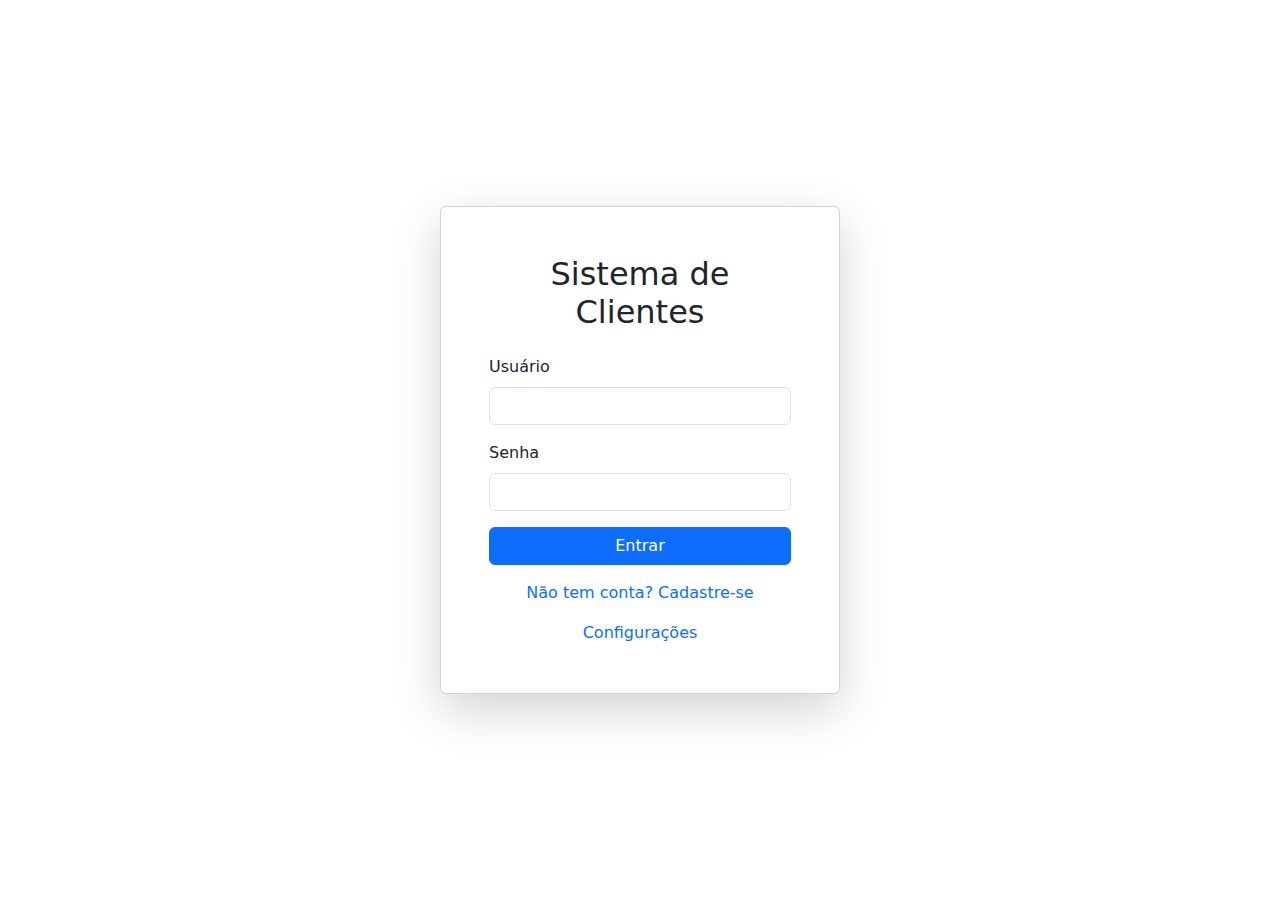
<file: index.html>
<!DOCTYPE html>
<html lang="pt-BR">
<head>
    <meta charset="UTF-8">
    <meta name="viewport" content="width=device-width, initial-scale=1.0">
    <title>Login - Sistema de Clientes</title>
    <link href="https://cdn.jsdelivr.net/npm/bootstrap@5.3.0/dist/css/bootstrap.min.css" rel="stylesheet">
    <link rel="stylesheet" href="assets/css/style.css">
</head>
<body>
    <div class="container d-flex justify-content-center align-items-center min-vh-100">
        <div class="card shadow-lg login-card">
            <div class="card-body p-5">
                <h2 class="card-title text-center mb-4">Sistema de Clientes</h2>
                
                
                <div id="loginForm">
                    <div class="mb-3">
                        <label for="usuario" class="form-label">Usuário</label>
                        <input type="text" class="form-control" id="usuario" required>
                    </div>
                    <div class="mb-3">
                        <label for="senha" class="form-label">Senha</label>
                        <input type="password" class="form-control" id="senha" required>
                    </div>
                    <div class="d-grid gap-2 mb-3">
                        <button type="button" class="btn btn-primary" id="btnLogin">Entrar</button>
                    </div>
                    <div class="text-center mb-3">
                        <a href="#" id="linkCadastro" class="text-decoration-none">Não tem conta? Cadastre-se</a>
                    </div>
                    <div class="text-center">
                        <a href="#" id="linkConfiguracoes" class="text-decoration-none">Configurações</a>
                    </div>
                    <div id="msgErro" class="alert alert-danger mt-3 d-none" role="alert"></div>
                </div>

               
                <div id="cadastroForm" class="d-none">
                    <h4 class="mb-4 text-center">Cadastro de Usuário</h4>
                    <div class="mb-3">
                        <label for="novoUsuario" class="form-label">Usuário</label>
                        <input type="text" class="form-control" id="novoUsuario" required>
                    </div>
                    <div class="mb-3">
                        <label for="novaSenha" class="form-label">Senha</label>
                        <input type="password" class="form-control" id="novaSenha" required>
                    </div>
                    <div class="mb-3">
                        <label for="confirmarSenha" class="form-label">Confirmar Senha</label>
                        <input type="password" class="form-control" id="confirmarSenha" required>
                    </div>
                    <div class="d-grid gap-2 mb-3">
                        <button type="button" class="btn btn-success" id="btnCadastrar">Cadastrar</button>
                    </div>
                    <div class="text-center">
                        <a href="#" id="linkVoltarLogin" class="text-decoration-none">Voltar para Login</a>
                    </div>
                    <div id="msgErroCadastro" class="alert alert-danger mt-3 d-none" role="alert"></div>
                    <div id="msgSucessoCadastro" class="alert alert-success mt-3 d-none" role="alert"></div>
                </div>

               
                <div id="configForm" class="d-none">
                    <h4 class="mb-4 text-center">Configurações</h4>
                    <div class="mb-3">
                        <label for="uploadDB" class="form-label">Upload de Banco de Dados (JSON)</label>
                        <input type="file" class="form-control" id="uploadDB" accept=".json">
                        <small class="form-text text-muted">Faça upload de um arquivo JSON pré-populado</small>
                    </div>
                    <div class="d-grid gap-2 mb-3">
                        <button type="button" class="btn btn-info" id="btnUploadDB">Importar Banco</button>
                    </div>
                    <div class="text-center">
                        <a href="#" id="linkVoltarLogin2" class="text-decoration-none">Voltar para Login</a>
                    </div>
                    <div id="msgConfig" class="alert mt-3 d-none" role="alert"></div>
                </div>
            </div>
        </div>
    </div>

 
    <script src="https://code.jquery.com/jquery-3.7.0.min.js"></script>
    <script src="https://cdn.jsdelivr.net/npm/bootstrap@5.3.0/dist/js/bootstrap.bundle.min.js"></script>
    <script src="assets/libs/alasql.min.js"></script>
    
  
    <script src="src/infrastructure/database/DatabaseConnection.js"></script>
    <script src="src/infrastructure/database/LocalStorageAdapter.js"></script>
    <script src="src/infrastructure/database/DatabaseExportService.js"></script>
    
    
    <script src="src/core/repositories/UsuarioRepository.js"></script>
    <script src="src/core/repositories/ClienteRepository.js"></script>
    <script src="src/core/repositories/EnderecoRepository.js"></script>
    
   
    <script src="src/core/services/AuthService.js"></script>
    <script src="src/core/services/ClienteService.js"></script>
    <script src="src/core/services/EnderecoService.js"></script>
    <script src="src/core/services/DatabaseSyncService.js"></script>
    
   
    <script src="src/utils/Formatadores.js"></script>
    <script src="src/utils/MascarasInput.js"></script>
    
  
    <script src="src/ui/controllers/LoginController.js"></script>
    
  
    <script src="src/app.js"></script>
</body>
</html>
</file>
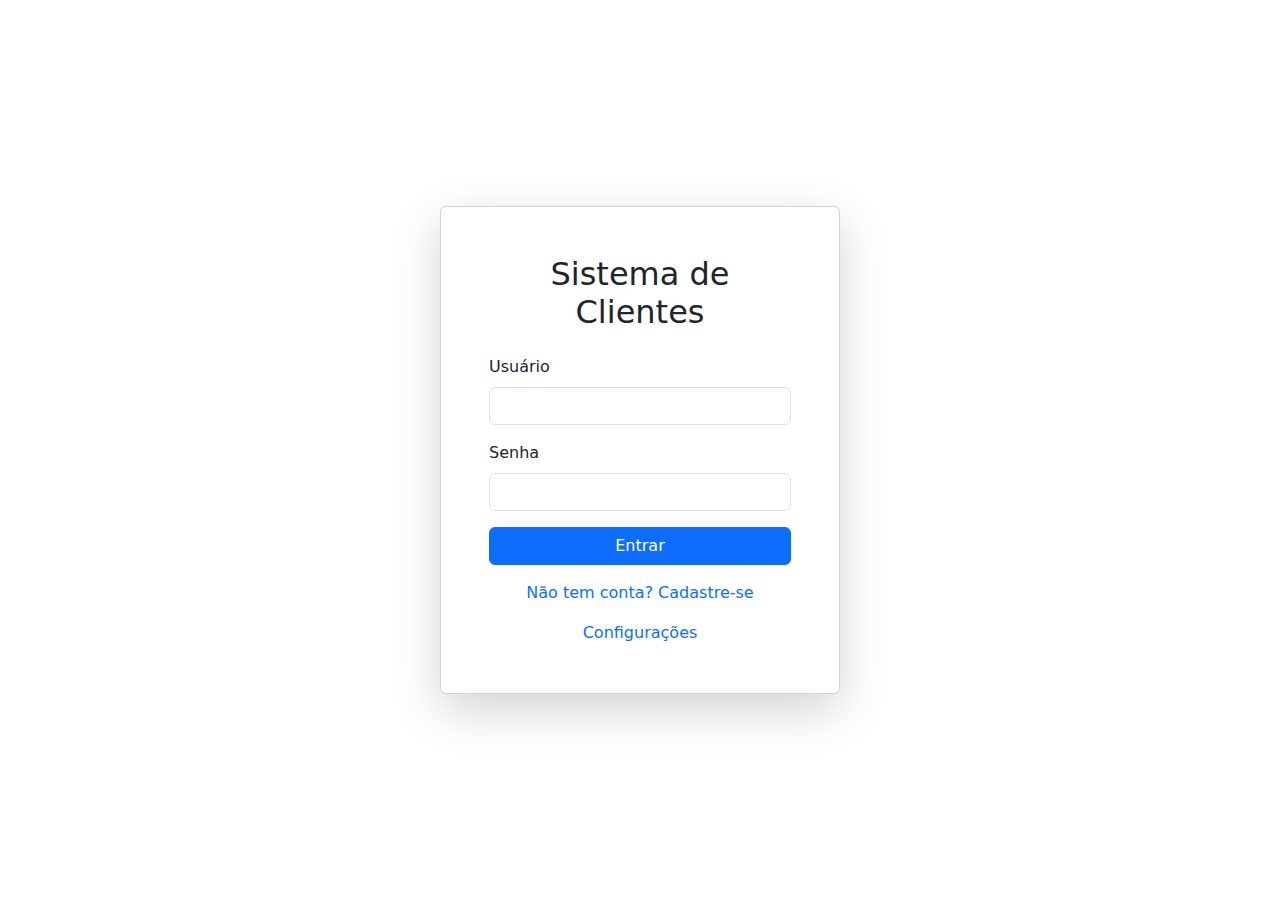
<file: clientes.html>
<!DOCTYPE html>
<html lang="pt-BR">
<head>
    <meta charset="UTF-8">
    <meta name="viewport" content="width=device-width, initial-scale=1.0">
    <title>Clientes - Sistema de Clientes</title>
    <link href="https://cdn.jsdelivr.net/npm/bootstrap@5.3.0/dist/css/bootstrap.min.css" rel="stylesheet">
    <link rel="stylesheet" href="assets/css/style.css">
</head>
<body>
    <nav class="navbar navbar-expand-lg navbar-dark bg-primary">
        <div class="container-fluid">
            <a class="navbar-brand" href="#">Sistema de Clientes</a>
            <button class="navbar-toggler" type="button" data-bs-toggle="collapse" data-bs-target="#navbarNav">
                <span class="navbar-toggler-icon"></span>
            </button>
            <div class="collapse navbar-collapse" id="navbarNav">
                <ul class="navbar-nav ms-auto">
                    <li class="nav-item">
                        <a class="nav-link active" href="clientes.html">Clientes</a>
                    </li>
                    <li class="nav-item">
                        <a class="nav-link" href="enderecos.html">Endereços</a>
                    </li>
                    <li class="nav-item">
                        <a class="nav-link" href="#" id="btnExportar">Exportar DB</a>
                    </li>
                    <li class="nav-item">
                        <a class="nav-link" href="#" id="btnLogout">Sair</a>
                    </li>
                </ul>
            </div>
        </div>
    </nav>

    <div class="container mt-4">
        <div class="row mb-4">
            <div class="col-12">
                <h2>Gerenciar Clientes</h2>
                <button type="button" class="btn btn-primary" data-bs-toggle="modal" data-bs-target="#modalCliente">
                    Novo Cliente
                </button>
            </div>
        </div>

      
        <div class="row">
            <div class="col-12">
                <div class="table-responsive">
                    <table class="table table-striped table-hover">
                        <thead>
                            <tr>
                                <th>ID</th>
                                <th>Nome Completo</th>
                                <th>CPF</th>
                                <th>Data Nascimento</th>
                                <th>Telefone</th>
                                <th>Celular</th>
                                <th>Ações</th>
                            </tr>
                        </thead>
                        <tbody id="tabelaClientes">
              
                        </tbody>
                    </table>
                </div>
            </div>
        </div>
    </div>

    
    <div class="modal fade" id="modalCliente" tabindex="-1">
        <div class="modal-dialog">
            <div class="modal-content">
                <div class="modal-header">
                    <h5 class="modal-title" id="modalClienteTitle">Novo Cliente</h5>
                    <button type="button" class="btn-close" data-bs-dismiss="modal"></button>
                </div>
                <div class="modal-body">
                    <form id="formCliente">
                        <input type="hidden" id="clienteId">
                        <div class="mb-3">
                            <label for="nomeCompleto" class="form-label">Nome Completo *</label>
                            <input type="text" class="form-control" id="nomeCompleto" required>
                        </div>
                        <div class="mb-3">
                            <label for="cpf" class="form-label">CPF *</label>
                            <input type="text" class="form-control" id="cpf" placeholder="000.000.000-00" maxlength="14" required>
                        </div>
                        <div class="mb-3">
                            <label for="dataNascimento" class="form-label">Data Nascimento *</label>
                            <input type="date" class="form-control" id="dataNascimento" required>
                        </div>
                        <div class="mb-3">
                            <label for="telefone" class="form-label">Telefone</label>
                            <input type="text" class="form-control" id="telefone" placeholder="(00) 0000-0000" maxlength="14">
                        </div>
                        <div class="mb-3">
                            <label for="celular" class="form-label">Celular *</label>
                            <input type="text" class="form-control" id="celular" placeholder="(00) 00000-0000" maxlength="15" required>
                        </div>
                        <div id="msgErroCliente" class="alert alert-danger d-none" role="alert"></div>
                    </form>
                </div>
                <div class="modal-footer">
                    <button type="button" class="btn btn-secondary" data-bs-dismiss="modal">Cancelar</button>
                    <button type="button" class="btn btn-primary" id="btnSalvarCliente">Salvar</button>
                </div>
            </div>
        </div>
    </div>


    <script src="https://code.jquery.com/jquery-3.7.0.min.js"></script>
    <script src="https://cdn.jsdelivr.net/npm/bootstrap@5.3.0/dist/js/bootstrap.bundle.min.js"></script>
    <script src="assets/libs/alasql.min.js"></script>
    
    
    <script src="src/infrastructure/database/DatabaseConnection.js"></script>
    <script src="src/infrastructure/database/LocalStorageAdapter.js"></script>
    <script src="src/infrastructure/database/DatabaseExportService.js"></script>
    
   
    <script src="src/core/repositories/UsuarioRepository.js"></script>
    <script src="src/core/repositories/ClienteRepository.js"></script>
    <script src="src/core/repositories/EnderecoRepository.js"></script>
    

    <script src="src/core/services/AuthService.js"></script>
    <script src="src/core/services/ClienteService.js"></script>
    <script src="src/core/services/EnderecoService.js"></script>
    <script src="src/core/services/DatabaseSyncService.js"></script>
    
    
    <script src="src/utils/Formatadores.js"></script>
    <script src="src/utils/MascarasInput.js"></script>
    
  
    <script src="src/ui/controllers/ClienteController.js"></script>
    
   
    <script src="src/app.js"></script>
</body>
</html>
</file>
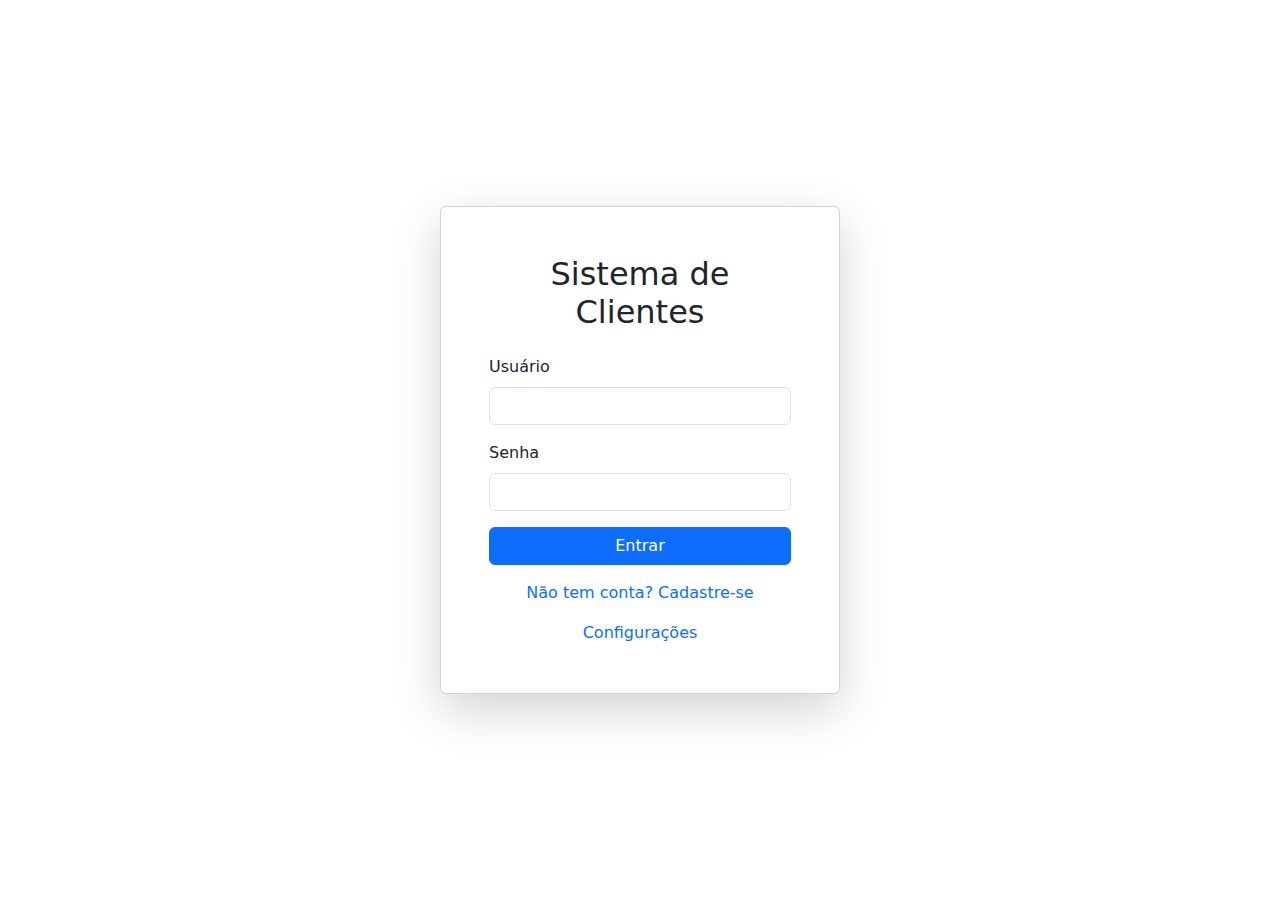
<file: enderecos.html>
<!DOCTYPE html>
<html lang="pt-BR">
<head>
    <meta charset="UTF-8">
    <meta name="viewport" content="width=device-width, initial-scale=1.0">
    <title>Endereços - Sistema de Clientes</title>
    <link href="https://cdn.jsdelivr.net/npm/bootstrap@5.3.0/dist/css/bootstrap.min.css" rel="stylesheet">
    <link rel="stylesheet" href="assets/css/style.css">
</head>
<body>
    <nav class="navbar navbar-expand-lg navbar-dark bg-primary">
        <div class="container-fluid">
            <a class="navbar-brand" href="#">Sistema de Clientes</a>
            <button class="navbar-toggler" type="button" data-bs-toggle="collapse" data-bs-target="#navbarNav">
                <span class="navbar-toggler-icon"></span>
            </button>
            <div class="collapse navbar-collapse" id="navbarNav">
                <ul class="navbar-nav ms-auto">
                    <li class="nav-item">
                        <a class="nav-link" href="clientes.html">Clientes</a>
                    </li>
                    <li class="nav-item">
                        <a class="nav-link active" href="enderecos.html">Endereços</a>
                    </li>
                    <li class="nav-item">
                        <a class="nav-link" href="#" id="btnExportar">Exportar DB</a>
                    </li>
                    <li class="nav-item">
                        <a class="nav-link" href="#" id="btnLogout">Sair</a>
                    </li>
                </ul>
            </div>
        </div>
    </nav>

    <div class="container mt-4">
        <div class="row mb-4">
            <div class="col-12">
                <h2>Gerenciar Endereços</h2>
                <button type="button" class="btn btn-primary" data-bs-toggle="modal" data-bs-target="#modalEndereco">
                    Novo Endereço
                </button>
            </div>
        </div>

        <!-- Tabela de Endereços -->
        <div class="row">
            <div class="col-12">
                <div class="table-responsive">
                    <table class="table table-striped table-hover">
                        <thead>
                            <tr>
                                <th>ID</th>
                                <th>Cliente ID</th>
                                <th>Nome Cliente</th>
                                <th>CEP</th>
                                <th>Rua</th>
                                <th>Bairro</th>
                                <th>Cidade</th>
                                <th>Estado</th>
                                <th>País</th>
                                <th>Principal</th>
                                <th>Ações</th>
                            </tr>
                        </thead>
                        <tbody id="tabelaEnderecos">
                            <!-- Endereços serão inseridos aqui via JavaScript -->
                        </tbody>
                    </table>
                </div>
            </div>
        </div>
    </div>

    <!-- Modal Cadastro/Edição Endereço -->
    <div class="modal fade" id="modalEndereco" tabindex="-1">
        <div class="modal-dialog modal-lg">
            <div class="modal-content">
                <div class="modal-header">
                    <h5 class="modal-title" id="modalEnderecoTitle">Novo Endereço</h5>
                    <button type="button" class="btn-close" data-bs-dismiss="modal"></button>
                </div>
                <div class="modal-body">
                    <form id="formEndereco">
                        <input type="hidden" id="enderecoId">
                        <div class="mb-3">
                            <label for="clienteId" class="form-label">Cliente *</label>
                            <select class="form-select" id="clienteId" required>
                                <option value="">Selecione um cliente</option>
                            </select>
                        </div>
                        <div class="mb-3">
                            <label for="cep" class="form-label">CEP *</label>
                            <input type="text" class="form-control" id="cep" placeholder="00000-000" maxlength="9" required>
                        </div>
                        <div class="mb-3">
                            <label for="rua" class="form-label">Rua *</label>
                            <input type="text" class="form-control" id="rua" required>
                        </div>
                        <div class="mb-3">
                            <label for="bairro" class="form-label">Bairro *</label>
                            <input type="text" class="form-control" id="bairro" required>
                        </div>
                        <div class="row">
                            <div class="col-md-6 mb-3">
                                <label for="cidade" class="form-label">Cidade *</label>
                                <input type="text" class="form-control" id="cidade" required>
                            </div>
                            <div class="col-md-3 mb-3">
                                <label for="estado" class="form-label">Estado *</label>
                                <input type="text" class="form-control" id="estado" placeholder="UF" maxlength="2" required>
                            </div>
                            <div class="col-md-3 mb-3">
                                <label for="pais" class="form-label">País *</label>
                                <input type="text" class="form-control" id="pais" value="Brasil" required>
                            </div>
                        </div>
                        <div class="mb-3">
                            <div class="form-check">
                                <input class="form-check-input" type="checkbox" id="principal" required>
                                <label class="form-check-label" for="principal">
                                    Marcar como endereço principal
                                </label>
                                <small class="form-text text-muted d-block">
                                    O cliente deve ter pelo menos um endereço principal
                                </small>
                            </div>
                        </div>
                        <div id="msgErroEndereco" class="alert alert-danger d-none" role="alert"></div>
                    </form>
                </div>
                <div class="modal-footer">
                    <button type="button" class="btn btn-secondary" data-bs-dismiss="modal">Cancelar</button>
                    <button type="button" class="btn btn-primary" id="btnSalvarEndereco">Salvar</button>
                </div>
            </div>
        </div>
    </div>

    <!-- Bibliotecas externas -->
    <script src="https://code.jquery.com/jquery-3.7.0.min.js"></script>
    <script src="https://cdn.jsdelivr.net/npm/bootstrap@5.3.0/dist/js/bootstrap.bundle.min.js"></script>
    <script src="assets/libs/alasql.min.js"></script>
    
    <!-- Infrastructure -->
    <script src="src/infrastructure/database/DatabaseConnection.js"></script>
    <script src="src/infrastructure/database/LocalStorageAdapter.js"></script>
    <script src="src/infrastructure/database/DatabaseExportService.js"></script>
    
    <!-- Repositories -->
    <script src="src/core/repositories/UsuarioRepository.js"></script>
    <script src="src/core/repositories/ClienteRepository.js"></script>
    <script src="src/core/repositories/EnderecoRepository.js"></script>
    
    <!-- Services -->
    <script src="src/core/services/AuthService.js"></script>
    <script src="src/core/services/ClienteService.js"></script>
    <script src="src/core/services/EnderecoService.js"></script>
    <script src="src/core/services/DatabaseSyncService.js"></script>
    
    <!-- Utils -->
    <script src="src/utils/Formatadores.js"></script>
    <script src="src/utils/MascarasInput.js"></script>
    
    <!-- UI Controllers -->
    <script src="src/ui/controllers/EnderecoController.js"></script>
    
    <!-- App Principal -->
    <script src="src/app.js"></script>
</body>
</html>
</file>
<file: assets/css/style.css>
/* Estilos personalizados */
.login-card {
    max-width: 400px;
    width: 100%;
}

.table-responsive {
    overflow-x: auto;
}

/* Mobile Friendly */
@media (max-width: 768px) {
    .container {
        padding: 10px;
    }
    
    .login-card {
        margin: 10px;
        padding: 20px !important;
    }
    
    .table {
        font-size: 0.875rem;
    }
    
    .btn {
        font-size: 0.875rem;
    }
    
    .modal-dialog {
        margin: 10px;
    }
}

/* Estilização de formulários */
.form-control:focus {
    border-color: #0d6efd;
    box-shadow: 0 0 0 0.2rem rgba(13, 110, 253, 0.25);
}

/* Estilização de tabelas */
.table thead th {
    background-color: #f8f9fa;
    font-weight: 600;
}

/* Badge principal */
.badge-principal {
    background-color: #198754;
    color: white;
    padding: 4px 8px;
    border-radius: 4px;
}

.badge-secundario {
    background-color: #6c757d;
    color: white;
    padding: 4px 8px;
    border-radius: 4px;
}

/* Espaçamento */
.mb-4 {
    margin-bottom: 1.5rem !important;
}

/* Botões de ação */
.btn-action {
    margin: 0 2px;
}
</file>
